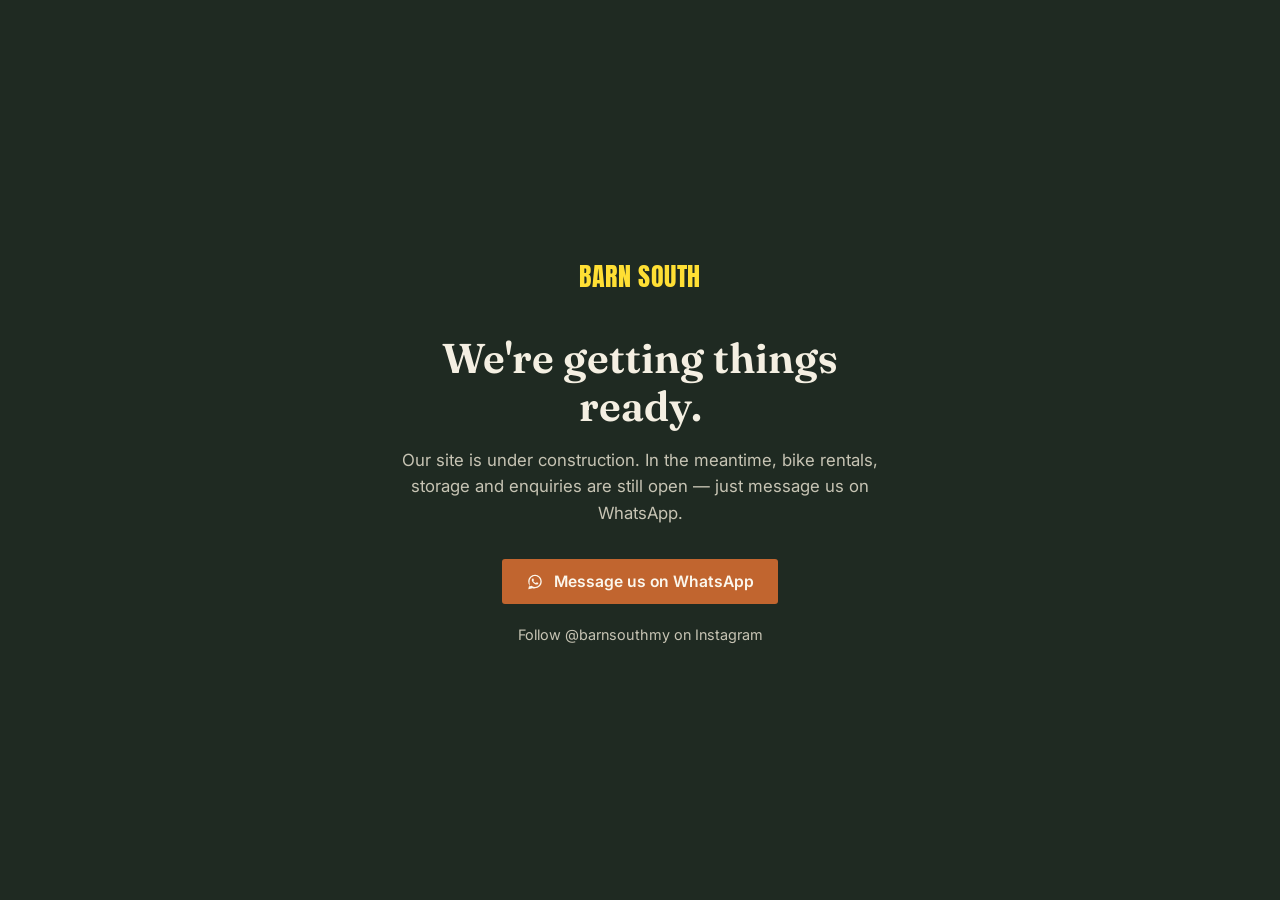
<file: index.html>
<!DOCTYPE html>
<html lang="en">
<head>
<meta charset="UTF-8">
<meta name="viewport" content="width=device-width, initial-scale=1.0">
<title>Barn South — Opening Soon</title>
<meta name="description" content="Barn South bike rental, storage and sales — site opening soon.">
<link rel="preconnect" href="https://fonts.googleapis.com">
<link rel="preconnect" href="https://fonts.gstatic.com" crossorigin>
<link href="https://fonts.googleapis.com/css2?family=Anton&family=Fraunces:opsz,wght@9..144,600;9..144,650&family=Inter:wght@400;500;600&display=swap" rel="stylesheet">
<style>
  :root {
    --bg: #1F2A22;
    --text: #F4EFE2;
    --text-muted: #C7C4B4;
    --accent: #C1652F;
    --accent-hover: #A6531F;
    --logo-color: #FFDF34;
  }
  * { box-sizing: border-box; }
  body {
    margin: 0;
    min-height: 100vh;
    background: var(--bg);
    color: var(--text);
    font-family: 'Inter', -apple-system, BlinkMacSystemFont, 'Segoe UI', sans-serif;
    display: flex;
    align-items: center;
    justify-content: center;
    padding: 24px;
    text-align: center;
  }
  .wrap { max-width: 480px; }
  .wordmark {
    font-family: 'Anton', 'Impact', sans-serif;
    font-weight: 400;
    font-size: 1.6rem;
    letter-spacing: 0.02em;
    text-transform: uppercase;
    margin-bottom: 40px;
    color: var(--logo-color);
  }
  .wordmark span { color: var(--logo-color); }
  h1 {
    font-family: 'Fraunces', serif;
    font-weight: 620;
    font-size: clamp(2rem, 6vw, 2.6rem);
    line-height: 1.15;
    margin: 0 0 16px;
  }
  p {
    color: var(--text-muted);
    font-size: 1.05rem;
    line-height: 1.6;
    margin: 0 0 32px;
  }
  .btn {
    display: inline-flex;
    align-items: center;
    gap: 10px;
    padding: 13px 24px;
    border-radius: 3px;
    background: var(--accent);
    color: #FBF6EC;
    text-decoration: none;
    font-weight: 600;
    font-size: 0.98rem;
  }
  .btn:hover { background: var(--accent-hover); }
  .icon-wa { width: 18px; height: 18px; flex: none; }
  .ig {
    display: block;
    margin-top: 22px;
    color: var(--text-muted);
    font-size: 0.9rem;
    text-decoration: none;
  }
  .ig:hover { color: var(--text); }
</style>
</head>
<body>
  <div class="wrap">
    <div class="wordmark">Barn <span>South</span></div>
    <h1>We're getting things ready.</h1>
    <p>Our site is under construction. In the meantime, bike rentals, storage and enquiries are still open — just message us on WhatsApp.</p>
    <a class="btn" href="https://wa.me/60107673773" target="_blank" rel="noopener">
      <svg class="icon-wa" viewBox="0 0 32 32" fill="currentColor" aria-hidden="true"><path d="M16.02 3C9.4 3 4 8.36 4 15c0 2.34.65 4.53 1.78 6.4L4 29l7.78-1.73A11.9 11.9 0 0 0 16.02 27C22.63 27 28 21.64 28 15S22.63 3 16.02 3zm0 21.7c-2.02 0-3.9-.58-5.5-1.58l-.4-.24-4.24.94.9-4.13-.26-.42A9.6 9.6 0 0 1 6.4 15c0-5.3 4.32-9.6 9.62-9.6S25.6 9.7 25.6 15s-4.3 9.7-9.58 9.7zm5.3-7.22c-.29-.15-1.7-.84-1.96-.93-.26-.1-.46-.15-.65.14-.19.29-.75.93-.92 1.12-.17.19-.34.22-.63.07-.29-.15-1.22-.45-2.32-1.43-.86-.76-1.44-1.71-1.61-2-.17-.29-.02-.44.13-.59.13-.13.29-.34.44-.5.15-.17.19-.29.29-.48.1-.19.05-.36-.02-.5-.07-.15-.65-1.57-.9-2.15-.24-.57-.48-.5-.65-.5h-.56c-.19 0-.5.07-.76.36-.26.29-1 1-1 2.42 0 1.43 1.03 2.81 1.17 3 .15.19 2.03 3.1 4.92 4.35.69.3 1.22.48 1.64.61.69.22 1.32.19 1.81.11.55-.08 1.7-.7 1.94-1.37.24-.68.24-1.25.17-1.37-.07-.12-.26-.19-.55-.34z"/></svg>
      Message us on WhatsApp
    </a>
    <a class="ig" href="https://instagram.com/barnsouthmy" target="_blank" rel="noopener">Follow @barnsouthmy on Instagram</a>
  </div>
</body>
</html>
</file>
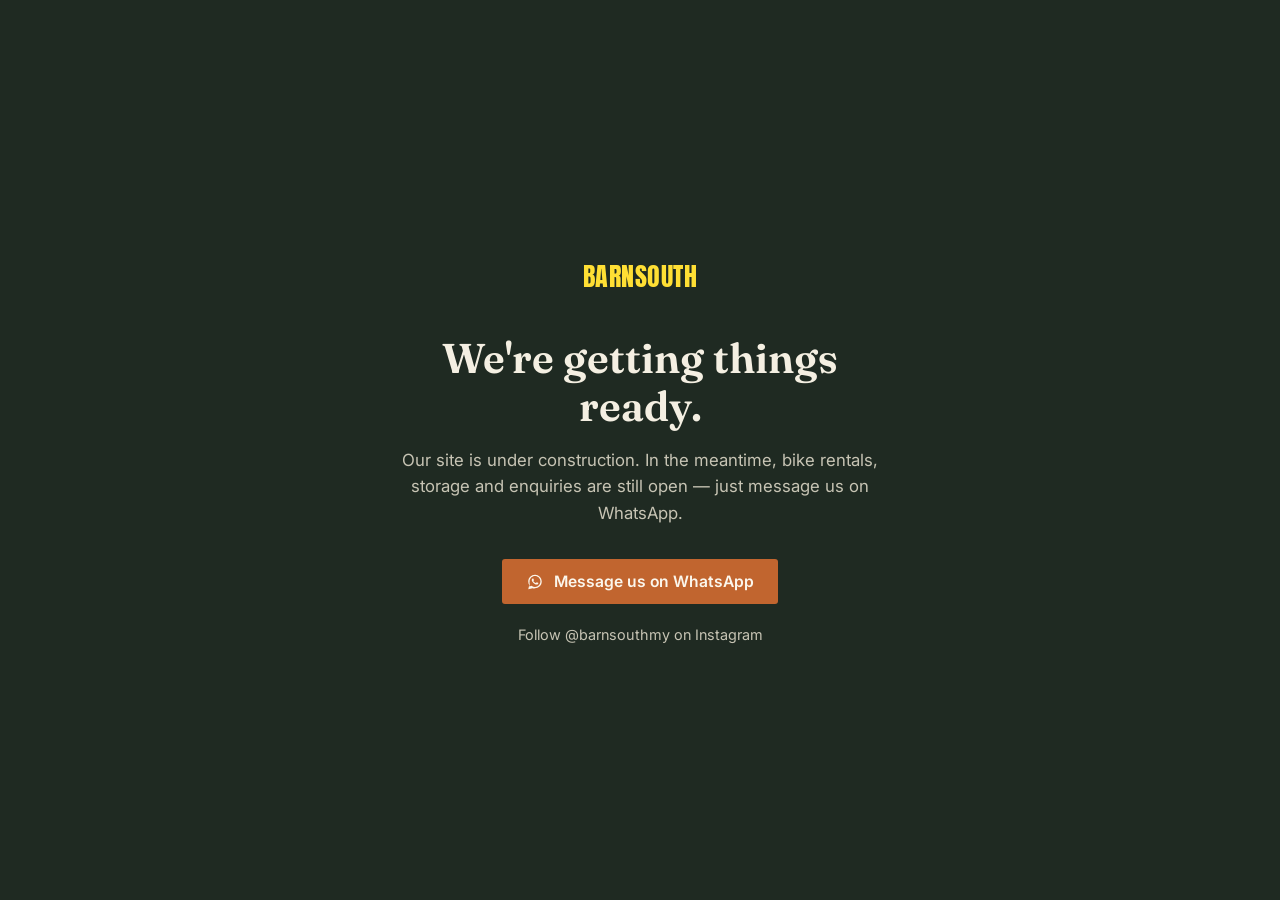
<file: coming-soon.html>
<!DOCTYPE html>
<html lang="en">
<head>
<meta charset="UTF-8">
<meta name="viewport" content="width=device-width, initial-scale=1.0">
<title>Barn South — Opening Soon</title>
<meta name="description" content="Barn South bike rental, storage and sales — site opening soon.">
<link rel="preconnect" href="https://fonts.googleapis.com">
<link rel="preconnect" href="https://fonts.gstatic.com" crossorigin>
<link href="https://fonts.googleapis.com/css2?family=Anton&family=Fraunces:opsz,wght@9..144,600;9..144,650&family=Inter:wght@400;500;600&display=swap" rel="stylesheet">
<style>
  :root {
    --bg: #1F2A22;
    --text: #F4EFE2;
    --text-muted: #C7C4B4;
    --accent: #C1652F;
    --accent-hover: #A6531F;
    --logo-color: #FFDF34;
  }
  * { box-sizing: border-box; }
  body {
    margin: 0;
    min-height: 100vh;
    background: var(--bg);
    color: var(--text);
    font-family: 'Inter', -apple-system, BlinkMacSystemFont, 'Segoe UI', sans-serif;
    display: flex;
    align-items: center;
    justify-content: center;
    padding: 24px;
    text-align: center;
  }
  .wrap { max-width: 480px; }
  .wordmark {
    font-family: 'Anton', 'Impact', sans-serif;
    font-weight: 400;
    font-size: 1.6rem;
    letter-spacing: 0.02em;
    text-transform: uppercase;
    margin-bottom: 40px;
    color: var(--logo-color);
  }
  .wordmark span { color: var(--logo-color); }
  h1 {
    font-family: 'Fraunces', serif;
    font-weight: 620;
    font-size: clamp(2rem, 6vw, 2.6rem);
    line-height: 1.15;
    margin: 0 0 16px;
  }
  p {
    color: var(--text-muted);
    font-size: 1.05rem;
    line-height: 1.6;
    margin: 0 0 32px;
  }
  .btn {
    display: inline-flex;
    align-items: center;
    gap: 10px;
    padding: 13px 24px;
    border-radius: 3px;
    background: var(--accent);
    color: #FBF6EC;
    text-decoration: none;
    font-weight: 600;
    font-size: 0.98rem;
  }
  .btn:hover { background: var(--accent-hover); }
  .icon-wa { width: 18px; height: 18px; flex: none; }
  .ig {
    display: block;
    margin-top: 22px;
    color: var(--text-muted);
    font-size: 0.9rem;
    text-decoration: none;
  }
  .ig:hover { color: var(--text); }
</style>
</head>
<body>
  <div class="wrap">
    <div class="wordmark">Barn<span>South</span></div>
    <h1>We're getting things ready.</h1>
    <p>Our site is under construction. In the meantime, bike rentals, storage and enquiries are still open — just message us on WhatsApp.</p>
    <a class="btn" href="https://wa.me/60123456789" target="_blank" rel="noopener">
      <svg class="icon-wa" viewBox="0 0 32 32" fill="currentColor" aria-hidden="true"><path d="M16.02 3C9.4 3 4 8.36 4 15c0 2.34.65 4.53 1.78 6.4L4 29l7.78-1.73A11.9 11.9 0 0 0 16.02 27C22.63 27 28 21.64 28 15S22.63 3 16.02 3zm0 21.7c-2.02 0-3.9-.58-5.5-1.58l-.4-.24-4.24.94.9-4.13-.26-.42A9.6 9.6 0 0 1 6.4 15c0-5.3 4.32-9.6 9.62-9.6S25.6 9.7 25.6 15s-4.3 9.7-9.58 9.7zm5.3-7.22c-.29-.15-1.7-.84-1.96-.93-.26-.1-.46-.15-.65.14-.19.29-.75.93-.92 1.12-.17.19-.34.22-.63.07-.29-.15-1.22-.45-2.32-1.43-.86-.76-1.44-1.71-1.61-2-.17-.29-.02-.44.13-.59.13-.13.29-.34.44-.5.15-.17.19-.29.29-.48.1-.19.05-.36-.02-.5-.07-.15-.65-1.57-.9-2.15-.24-.57-.48-.5-.65-.5h-.56c-.19 0-.5.07-.76.36-.26.29-1 1-1 2.42 0 1.43 1.03 2.81 1.17 3 .15.19 2.03 3.1 4.92 4.35.69.3 1.22.48 1.64.61.69.22 1.32.19 1.81.11.55-.08 1.7-.7 1.94-1.37.24-.68.24-1.25.17-1.37-.07-.12-.26-.19-.55-.34z"/></svg>
      Message us on WhatsApp
    </a>
    <a class="ig" href="https://instagram.com/barnsouthmy" target="_blank" rel="noopener">Follow @barnsouthmy on Instagram</a>
  </div>
</body>
</html>
</file>
